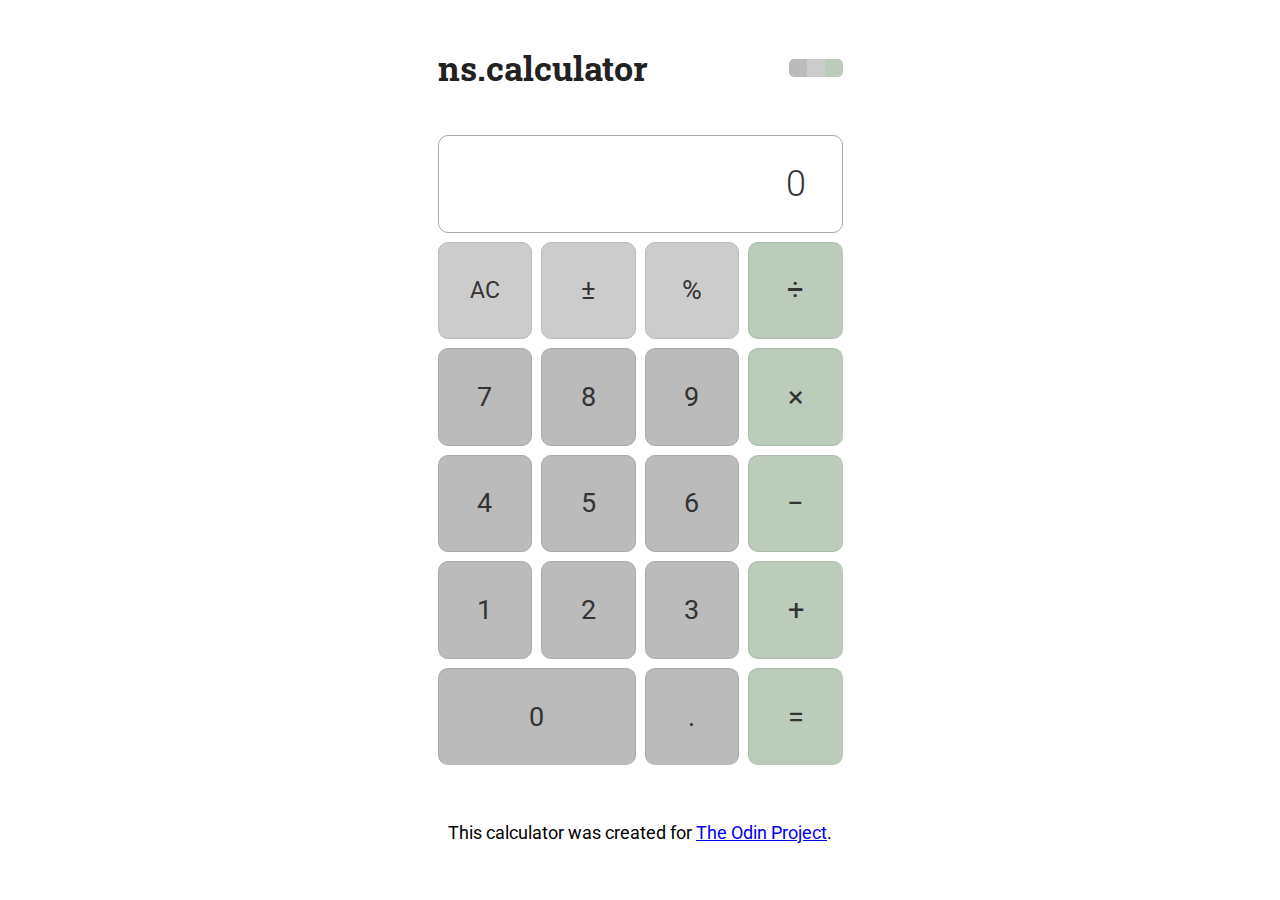
<file: calculator/index.html>
<!DOCTYPE html>
<html lang="en">
<head>
	<meta charset="utf-8">
	<link href="https://fonts.googleapis.com/css?family=Roboto+Slab:700|Roboto:300,400&display=swap" rel="stylesheet">
	<link rel="stylesheet" href="style.css">

	<title>ns.calculator</title>
</head>
<body>
	<div class="site-container">
		<div class="site-header">
			<h1 class="site-title">ns.calculator</h1>
			<div class="theme">
				<span id="theme1"></span>
				<span id="theme2"></span>
				<span id="theme3"></span>
			</div>
		</div>

		<div class="site-content">
			<div id="calculator" class="container">
				<div id="display" class="noselect">0</div>
				<div onclick="cancel()" id="cancel" class="noselect button">AC</div>
				<div onclick="toggleSign()" id="plusmn" class="noselect button">&plusmn;</div>
				<div onclick="convertToPercent()" id="percnt" class="noselect button">&percnt;</div>
				<div id="divide" class="noselect button operator">&divide;</div>
				<div id="times" class="noselect button operator">&times;</div>
				<div id="minus" class="noselect button operator">&minus;</div>
				<div id="plus" class="noselect button operator">&plus;</div>
				<div onclick="equate()" id="equals" class="noselect button operator">&equals;</div>
				<div id="nine" class="noselect button number">9</div>
				<div id="eight" class="noselect button number">8</div>
				<div id="seven" class="noselect button number">7</div>
				<div id="six" class="noselect button number">6</div>
				<div id="five" class="noselect button number">5</div>
				<div id="four" class="noselect button number">4</div>
				<div id="three" class="noselect button number">3</div>
				<div id="two" class="noselect button number">2</div>
				<div id="one" class="noselect button number">1</div>
				<div id="zero" class="noselect button number">0</div>
				<div onclick="insertRadixPoint()" id="radix" class="noselect button number">.</div>
			</div>
		</div>

		<div class="site-footer">
			<small>This calculator was created for <a href="http://www.theodinproject.com/">The Odin Project</a>.</small>
		</div>
	</div>

	<script src="script.js"></script>
</body>
</html>
</file>
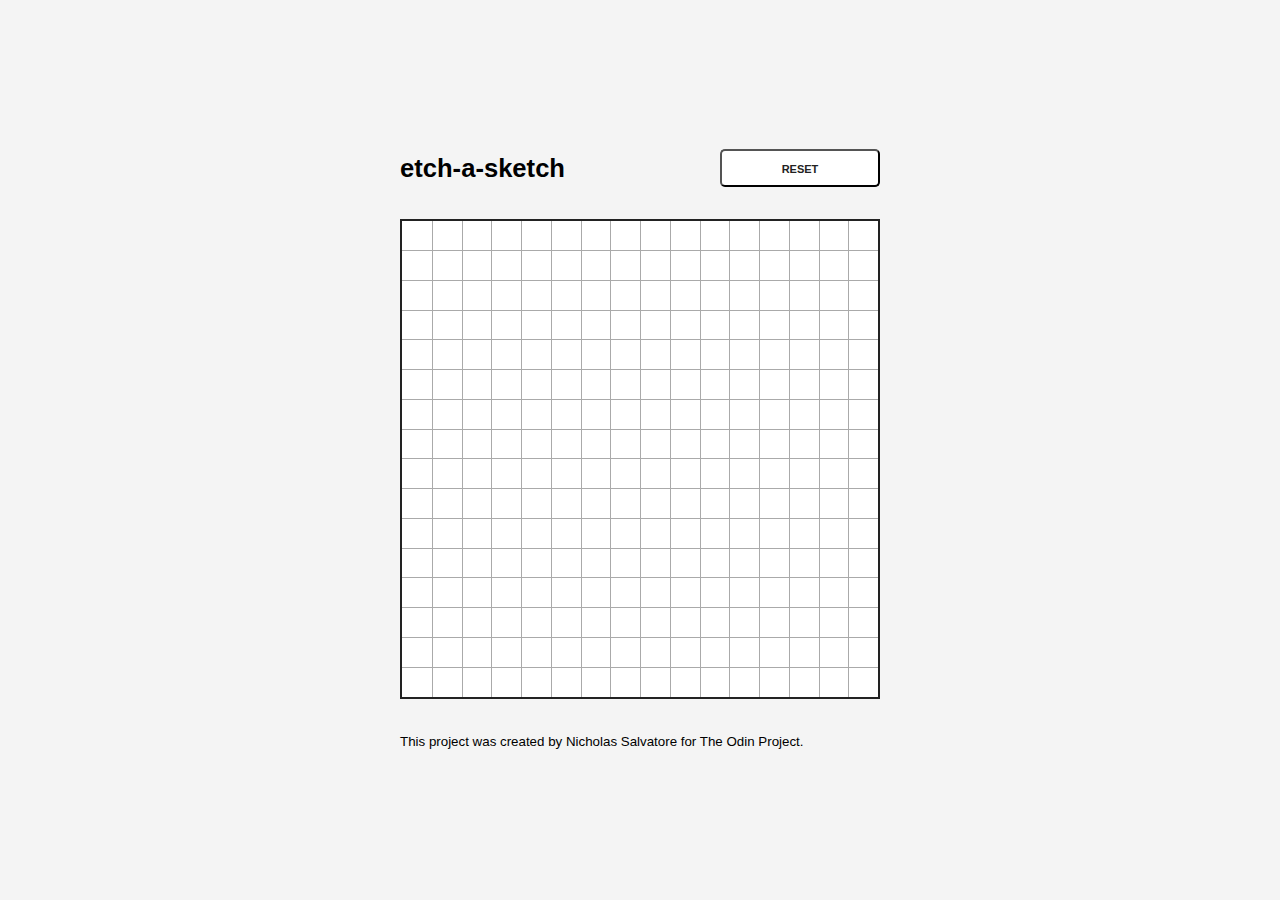
<file: etch-a-sketch/index.html>
<!DOCTYPE html>
<html lang="en">
<head>
	<meta charset="utf-8">
	<meta name="viewport" content="width=device-width, initial-scale=1.0">
	<link rel="stylesheet" href="style.css">
	
	<title>Etch-a-Sketch</title>
</head>
<body>
	<main class="container">
		<header>
			<h1>etch-a-sketch</h1>

			<button onclick="setNewGrid()">reset</button>
		</header>

		<div class="grid">
			
		</div>

		<footer>
			<small>This project was created by Nicholas Salvatore for The Odin Project.</small>
		</footer>
	</main>
	

	<script type="text/javascript" src="app.js"></script>
</body>
</html>
</file>
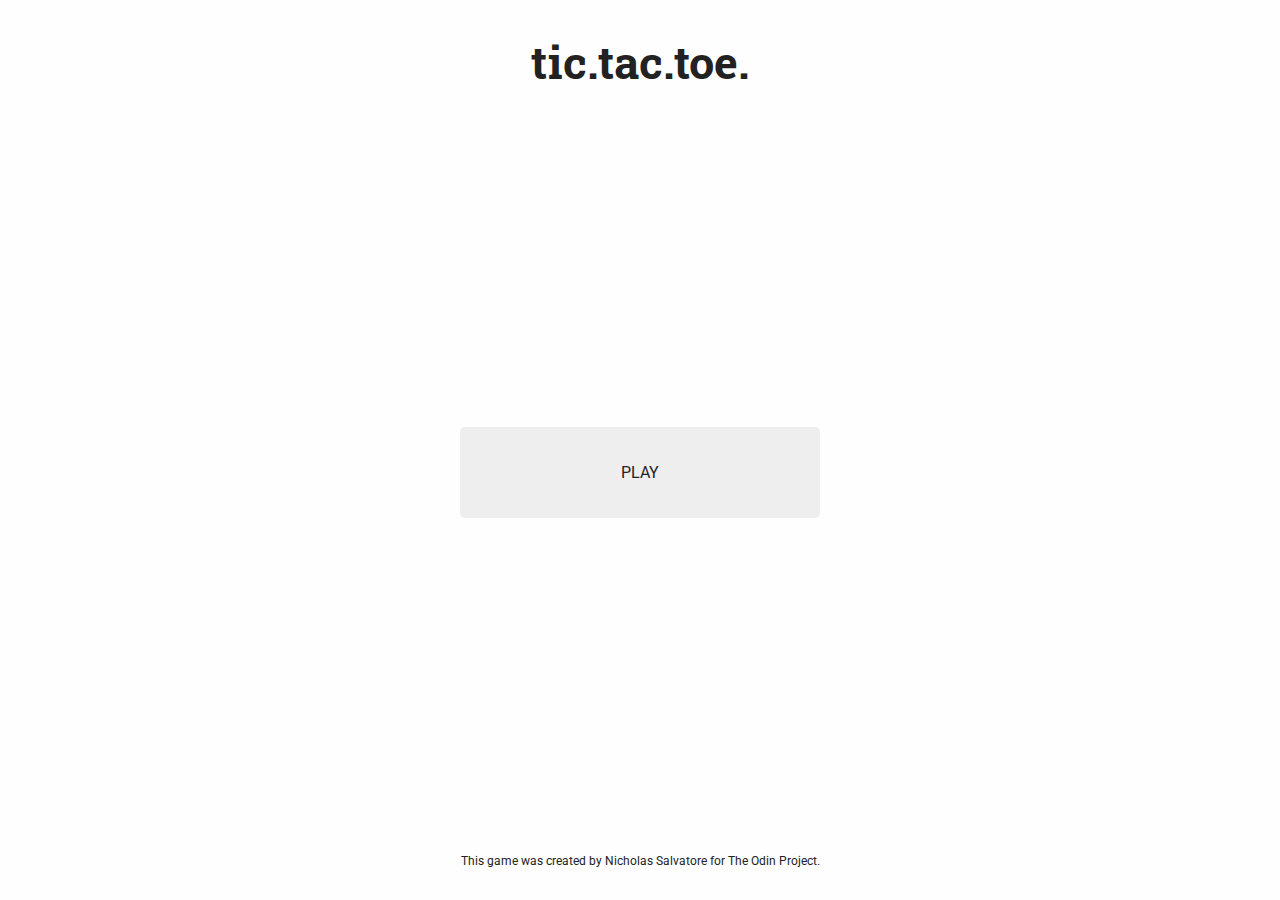
<file: tic-tac-toe/index.html>
<!DOCTYPE html>
<html lang="en">
<head>
    <meta charset="utf-8">
    <meta name="viewport" content="width=device-width, initial-scale=1.0">
    <link href="https://fonts.googleapis.com/css2?family=Roboto+Slab:wght@500&family=Roboto:wght@300;400&display=swap" rel="stylesheet">
    <link rel="stylesheet" type="text/css" href="style.css">
    <title>Tic-Tac-Toe</title>
</head>
<body class="container">
    <header id="site-header" class="wrapper">
        <h1>tic.tac.toe.</h1>
    </header>
    <main id="site-content" class="wrapper">
        <div id="gameIntro">
            <div id="playBtn">Play</div>

            <div id="playerOneName">
                <p class="playerNamePrompt">Please enter the name of Player 1.</p>
                <input id="playerOneNameInput" class="playerNameInput" type="text" name="player1" />
            </div>

            <div id="playerTwoName">
                <p class="playerNamePrompt">Please enter the name of Player 2.</p>
                <input id="playerTwoNameInput" class="playerNameInput" type="text" name="player2" />
            </div>
        </div>

        <div id="gameContainer">
            <div id="gameComplete">
                <div class="restartBtn" onclick="view.startOver()">
                    <span>Play again?</span>
                </div>
            </div>

            <span id="gameDisplay"></span>

            <div id="domBoard">
                <div id="0" class="cell"></div>
                <div id="1" class="cell"></div>
                <div id="2" class="cell"></div>
                <div id="3" class="cell"></div>
                <div id="4" class="cell"></div>
                <div id="5" class="cell"></div>
                <div id="6" class="cell"></div>
                <div id="7" class="cell"></div>
                <div id="8" class="cell"></div>
            </div>
        </div>


    </main>
    <footer id="site-footer" class="wrapper">
        <small>This game was created by Nicholas Salvatore for The Odin Project.</small>
    </footer>

    <script type="text/javascript" src="app.js"></script>
</body>
</html>
</file>
<file: calculator/style.css>
* {
	box-sizing: border-box;
	margin: 0;
	padding: 0;
}

body {
	background: #fff;
	font-family: Roboto, Arial, sans-serif;
	font-weight: 400;
}

small {
	font-size: 2.05vh;
}

input {
	border: none;
	background: none;
}

.noselect {
	-webkit-touch-callout: none;
	  -webkit-user-select: none;
	   -khtml-user-select: none;
	     -moz-user-select: none;
	      -ms-user-select: none;
	          user-select: none;
}

.site-container {
	display: grid;
	grid-template-rows: repeat(3, 1fr);
	grid-template-columns: 1fr 45vh 1fr;
	grid-template-areas: ". header ."
						 ". main ."
						 ". footer .";
	height: 100vh;
	width: 100vw;
}

.site-header {
	display: flex;
	justify-content: space-between;
	align-items: center;
	grid-area: header;
}

.site-content {
	display: flex;
	justify-content: center;
	align-items: center;
	grid-area: main;
}

.site-title {
	color: #222;
	font-family: 'Roboto Slab';
	font-size: 3.75vh;
}

.site-footer {
	display: flex;
	justify-content: center;
	align-items: center;
	grid-area: footer;
}

#calculator {
	width: 45vh;
	height: 70vh;

	display: grid;
	grid-template-columns: repeat(4, 1fr);
	grid-template-rows: repeat(6, 1fr);
	grid-template-areas: "result result result result"
						 "cancel plusmn percnt divide"
						 "seven eight nine times"
						 "four five six minus"
						 "one two three plus"
						 "zero zero radix equals";
	grid-gap: 1vh;
}

.theme {
	display: flex;
}

#theme1 {
	background: #bbb;
	border-radius: 5px 0 0 5px;
	width: 2vh;
	height: 2vh;
}

#theme2 {
	background: #ccc;
	width: 2vh;
	height: 2vh;
}

#theme3 {
	background: #bcb;
	border-radius: 0 5px 5px 0;
	width: 2vh;
	height: 2vh;
}

#cancel {
	grid-area: cancel;
	font-variant: small-caps;
	font-size: 2.5vh;
}

#plusmn {
	grid-area: plusmn;
}

#percnt {
	grid-area: percnt;
}

#divide {
	grid-area: divide;
}

#times {
	grid-area: times;
}

#minus {
	grid-area: minus;
}

#plus {
	grid-area: plus;
}

#equals {
	grid-area: equals;
}

#nine {
	grid-area: nine;
}

#eight {
	grid-area: eight;
}

#seven {
	grid-area: seven;
}

#six {
	grid-area: six;
}

#five {
	grid-area: five;
}

#four {
	grid-area: four;
}

#three {
	grid-area: three;
}

#two {
	grid-area: two;
}

#one {
	grid-area: one;
}

#zero {
	grid-area: zero;
}

#radix {
	grid-area: radix;
}

#display {
	display: flex;
	justify-content: flex-end;
	align-items: center;

	grid-area: result;

	border: 1px solid #aaa;
	border-radius: 10px;
	color: #333;
	font-size: 4vh;
	font-weight: 300;

	padding-right: 3.9vh;
}

.button {
	border: 1px solid #bbb;
	border-radius: 10px;
	cursor: default;
	display: flex;
	justify-content: center;
	align-items: center;

	font-size: 3vh;

	background: #ccc;
	color: #333;
}

.operator {
	border: 1px solid #aba;
	background: #bcb;
	border-right: none;
	font-size: 3.2vh;
}

.number {
	border: 1px solid #aaa;
	background: #bbb;
}

#zero,
#radix,
#equals {
	border-bottom: none;
}

/* interactive classes */

.active-btn {
	background: #ddd;
}
</file>
<file: etch-a-sketch/style.css>
:root {
	--grid_val: 16;
}

* {
	box-sizing: border-box;
	margin: 0;
	padding: 0;
}

body {
	background: #f4f4f4;
	display: flex;
	justify-content: center;
	align-items: center;
	font: 16px/1.2 arial, sans-serif;
	height: 100vh;
	width: 100vw;
}

.container {
	margin: 0 auto;
	width: 480px;
}

.center-text {
	text-align: center;
}

header {
	display: flex;
	justify-content: space-between;
	align-items: center;
}

h1 {
	font-size: 1.6rem;
}

section p {
	font-size: 1.2rem;
	font-weight: bolder;
	margin-bottom: 1rem;
}

.grid {
	background: #fff;
	border: 2px solid #222;
	display: grid;
	grid-template-rows: repeat(var(--grid_val), 1fr);
	grid-template-columns: repeat(var(--grid_val), 1fr);
	height: 480px;
	width: 480px;
	margin: 2rem auto;
}

button {
	background: #fff;
	border-radius: 5px;
	color: #222;
	font-size: inherit;
	font-variant: small-caps;
	font-weight: bold;
	padding: 0.5rem;
	width: 10rem;
} 

@media only screen and (max-width: 600px) {
	.container {
		width: 360px;
	}

	.grid {
		height: 360px;
		width: 360px;
	}
}

@media only screen and (max-width: 400px) {
	h1 {
		font-size: 1.2rem;
	}

	button {
		width: 7rem;
	}

	.container {
		width: 280px;
	}

	.grid {
		height: 280px;
		width: 280px;
	}
}
</file>
<file: tic-tac-toe/style.css>
* {
    box-sizing: border-box;
    margin: 0;
    padding: 0;
}

body {
    background: #fefefe;
    font-family: 'Roboto', sans-serif;
    color: #222;
}

h1,h2,h3,h4,h5,h6 {
    font-family: 'Roboto Slab', sans-serif;
}

small {
    font-size: 1.3vh;
}

#site-header {
    font-family: Times, serif;
    font-size: 2.5vh;
}

#site-header,
#site-footer {
    padding: 2rem;
}

.container {
    display: flex;
    flex-direction: column;
    align-items: center;
    justify-content: space-between;
    width: 100vw;
    height: 100vh;
}

.wrapper {
    display: flex;
    justify-content: center;
}

#gameContainer {
    position: relative;
    cursor: default;
    display: none;
}

#domBoard {
    display: grid;
    grid-template-columns: repeat(3, 1fr);
    grid-template-rows: repeat(3, 1fr);

    width: 55vh;
    height: 55vh;
}

.cell {
    background: #ddd;
    margin: 1px;
    cursor: pointer;
    font-size: 7vh;
    font-weight: 300;
    display: flex;
    justify-content: center;
    align-items: center;
}

.marker {
    width: 12vh;
}

#playBtn {
    cursor: pointer;
    background: #eee;
    border-radius: 5px;
    padding: 4vh;
    width: 40vh;
    text-align: center;
    text-transform: uppercase;
}

#playerOneName,
#playerTwoName {
    display: none;
}

.playerNamePrompt {
    font-size: 2.7vh;
    text-align: center;
}

.playerNameInput {
    border: none;
    border-bottom: 1px solid #222;
    font-size: 3vh;
    outline: none;
    padding: 2rem 0 1rem 0;
    text-align: center;
    width: 20rem;
}

#gameDisplay {
    display: flex;
    justify-content: center;
    align-items: center;
    border-bottom: none;
    border-radius: 5px 5px 0 0;
    color: #333;
    font-size: 2.7vh;
    padding: 0.5rem 0;
    margin: 1px;
    height: 7vh;
}

#gameComplete {
    display: none;
    position: absolute;
    top: calc(7vh + 3px);
    height: 55vh;
    width: 55vh;
    align-items: center;
    justify-content: center;
}

.restartBtn {
    display: flex;
    background: #eee;
    align-items: center;
    justify-content: center;
    cursor: pointer;
    text-transform: uppercase;
    height: calc((55vh / 3) - 2px);
    width: 55vh;
    font-size: 2vh;
    margin: 0 1px;
    position: relative;
    top: -1px;
}

.restartBtn span {
    padding: 0 0.5rem;
}

.restartBtn:focus {
    outline: none;
}

@media only screen and (max-width: 500px) {
  #domBoard,
  #gameComplete {
    width: 45vh;
    height: 45vh;
  }

  .restartBtn {
    height: calc((45vh / 3) - 2px);
    width: 45vh;
  }
}
</file>
